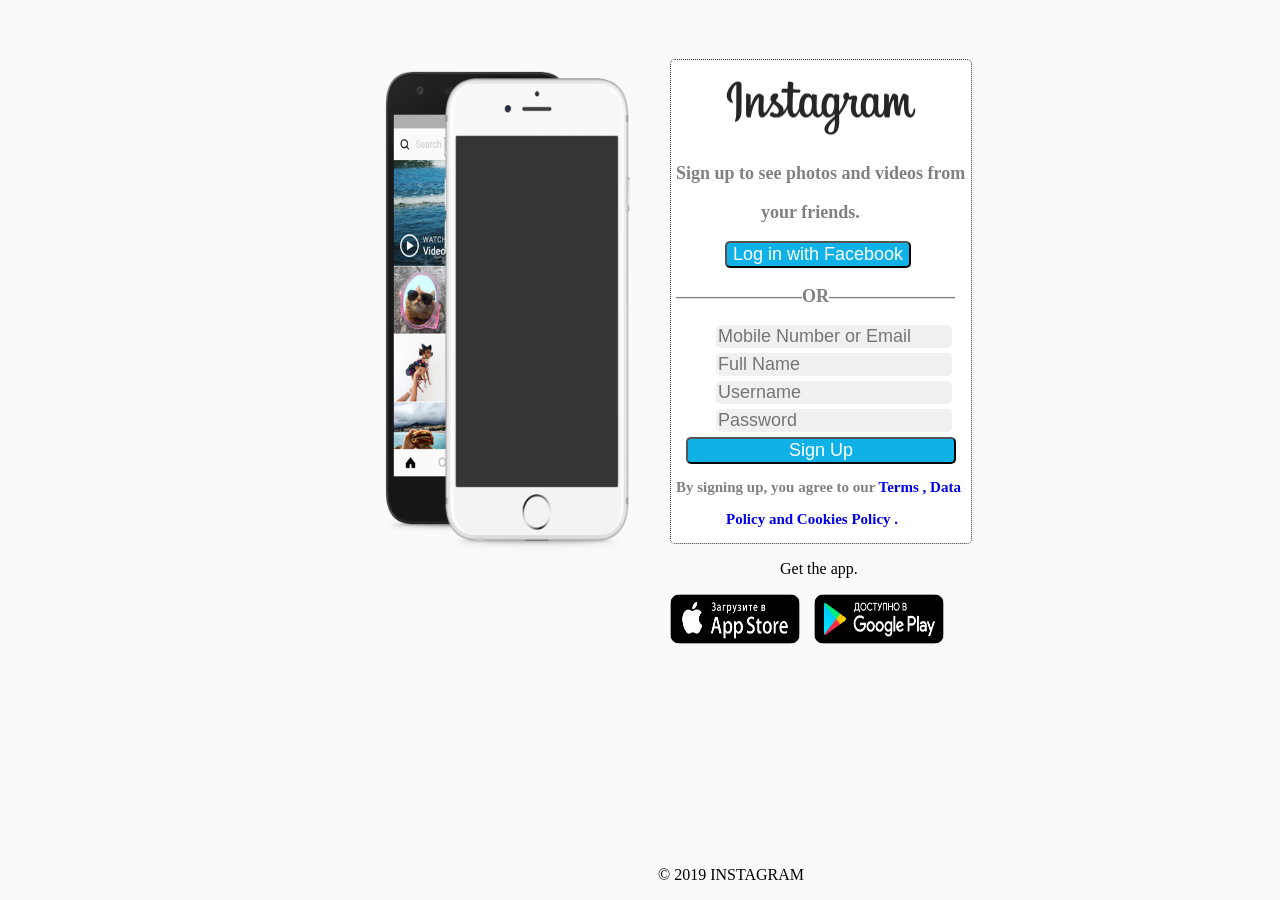
<file: w2/Instagram Home Page/index.html>
<!DOCTYPE html>
<html lang="en">
<head>
    <meta charset="UTF-8">
    <meta name="viewport" content="width=device-width, initial-scale=1.0">
    <meta http-equiv="X-UA-Compatible" content="ie=edge">
    
    <link rel="stylesheet" href="css/styles.css">
    <title>Instagram</title>
</head>
<body>
    <div>
        <div class="left">
            <img src="img/home-phones.png" alt="Iphones" id="po">
        </div>
        <div class="right">
            <div class="upper">
                <img  id="i" src="img/insta-logo.png" alt="instagram">
                <p>Sign up to see photos and videos from</p>
                <p id= "second"> your friends.</p>
                <form action="index.html" method="GET">
                    <label for="Facebook"></label>
                    <a href="face.html"> <input type="submit" id="Facebook" value="Log in with Facebook"></a>
                </form>
                <p>———————OR———————</p>
                <form>
                    <input type="text" required id="mobile" placeholder="Mobile Number or Email">
                    <br>
                    <input type="text" required id="name" placeholder="Full Name">
                    <br>
                    <input type="text" required id="nickname" placeholder="Username">
                    <br>
                    <input type="password" required id="password" placeholder="Password">
                    <br>
                    <input type="submit" name="signup" id="signup" value="Sign Up">         
                </form>
                <div class="wal">
                    <p >By signing up, you agree to our <a href="https://help.instagram.com/1896641480634370?ref=ig" target="_blank" id="no"> Terms , Data </p>
                    <p id="go"> Policy and Cookies Policy .</a></p>
                </div>
            </div>
            
            <div class="kb">
                <p>Get the app.</p>
                <a href="https://itunes.apple.com/app/instagram/id389801252?mt=8&vt=lo" target="_blank"> <img src="img/app-store.png" alt="Download on Appstore" id="apple"></a>
                <a href="https://play.google.com/store/apps/details?id=com.instagram.android&referrer=utm_source%3Dinstagramweb%26utm_campaign%3DsignupPage%26ig_mid%3DW42NTQALAAHuKiBpNhL5Dk-mslK5%26utm_content%3Dlo%26utm_medium%3Dbadge" target="_blank"><img src="img/google-play.png" alt="Download on GooglePlay" id="google"></a>
                
            </div>
        </div>
    </div>
    <div class="down">  
        <p id="insta"> © 2019 INSTAGRAM</p>
    </div>
</body>
</html>
</file>
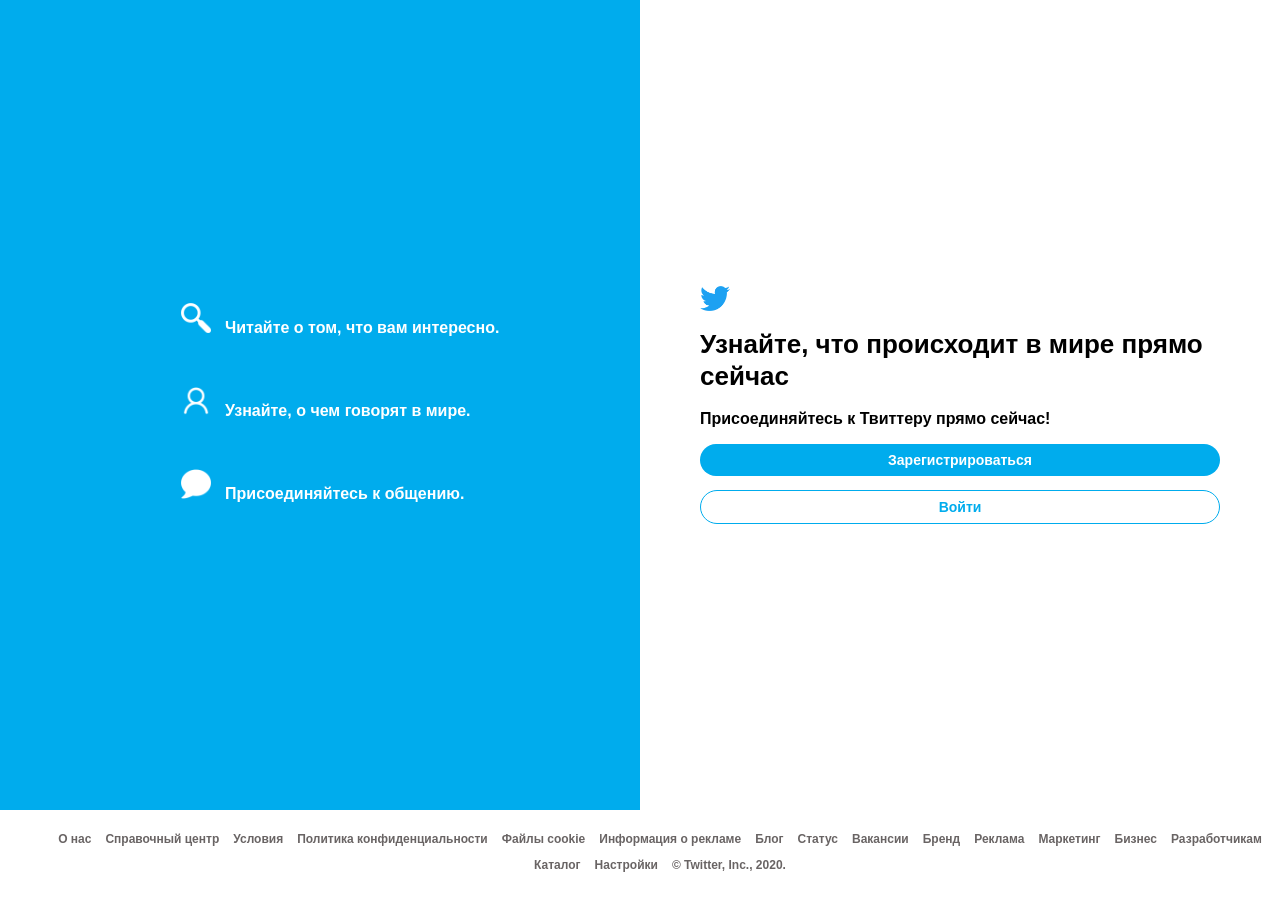
<file: w2/Twitter Home Page/index.html>
<!DOCTYPE html>
<html lang="en">
<head>
    <meta charset="UTF-8">
    <meta name="viewport" content="width=device-width, initial-scale=1.0">
    <meta http-equiv="X-UA-Compatible" content="ie=edge">
    
    <title>Твиттер. Здесь обсуждают всё, что происходит. / Твиттер</title>
    <link rel="stylesheet" href="css/styles.css">

    
</head>
<body>
    <div class="content">
        <div class="left-col">
            <ul>
                <li>
                    <img class="icon" src="img/search-icon.png">
                    Читайте о том, что вам интересно.
                </li>
                <li>
                    <img class="icon" src="img/users-icon.png">
                    Узнайте, о чем говорят в мире.
                </li>
                <li>
                    <img class="icon" src="img/comment-icon.png">
                    Присоединяйтесь к общению.
                </li>
            </ul>
        </div>
        <div class="right-col">
            <div class="box">
                <div class="head">
                    <img class="icon" src="img/twitter-icon.png">
                    
                </div>
                <h1>Узнайте, что происходит в мире прямо сейчас</h1>
                <p>Присоединяйтесь к Твиттеру прямо сейчас!</p>
                <button class="btn reg">Зарегистрироваться</button>
                <button class="btn log">Войти</button>
            </div>
        </div>
        <div class="footer">
            <ul>
                <li><a href ="https://about.twitter.com" target="_blank">О нас</a></li>
                <li><a href ="https://help.twitter.com"target="_blank">Справочный центр</a></li>
                <li><a href ="https://twitter.com/tos"target="_blank">Условия</a></li>
                <li><a href ="https://twitter.com/privacy"target="_blank">Политика конфиденциальности</a></li>
                <li><a href ="https://support.twitter.com/articles/20170514"target="_blank">Файлы cookie</a></li>
                <li><a href ="https://business.twitter.com/en/help/troubleshooting/how-twitter-ads-work.html"target="_blank">Информация о рекламе</a></li>
                <li><a href ="https://blog.twitter.com/"target="_blank">Блог</a></li>
                <li><a href ="https://status.twitterstat.us/"target="_blank">Статус</a></li>
                <li><a href ="https://careers.twitter.com/"target="_blank">Вакансии</a></li>
                <li><a href ="https://about.twitter.com/press/brand-assets"target="_blank">Бренд</a></li>
                <li><a href ="https://ads.twitter.com/?ref=gl-tw-tw-twitter-advertise"target="_blank">Реклама</a></li>
                <li><a href ="https://marketing.twitter.com/"target="_blank">Маркетинг</a></li>
                <li><a href ="https://business.twitter.com/"target="_blank">Бизнес</a></li>
                <li><a href ="https://developer.twitter.com/"target="_blank">Разработчикам</a></li>
                <li><a href ="https://twitter.com/i/directory/profiles"target="_blank">Каталог</a></li>
                <li><a href ="https://twitter.com/settings"target="_blank">Настройки</a></li>
                <li>© Twitter, Inc., 2020.</li>
            </ul>
        </div>
    </div>
</body>
</html>
</file>
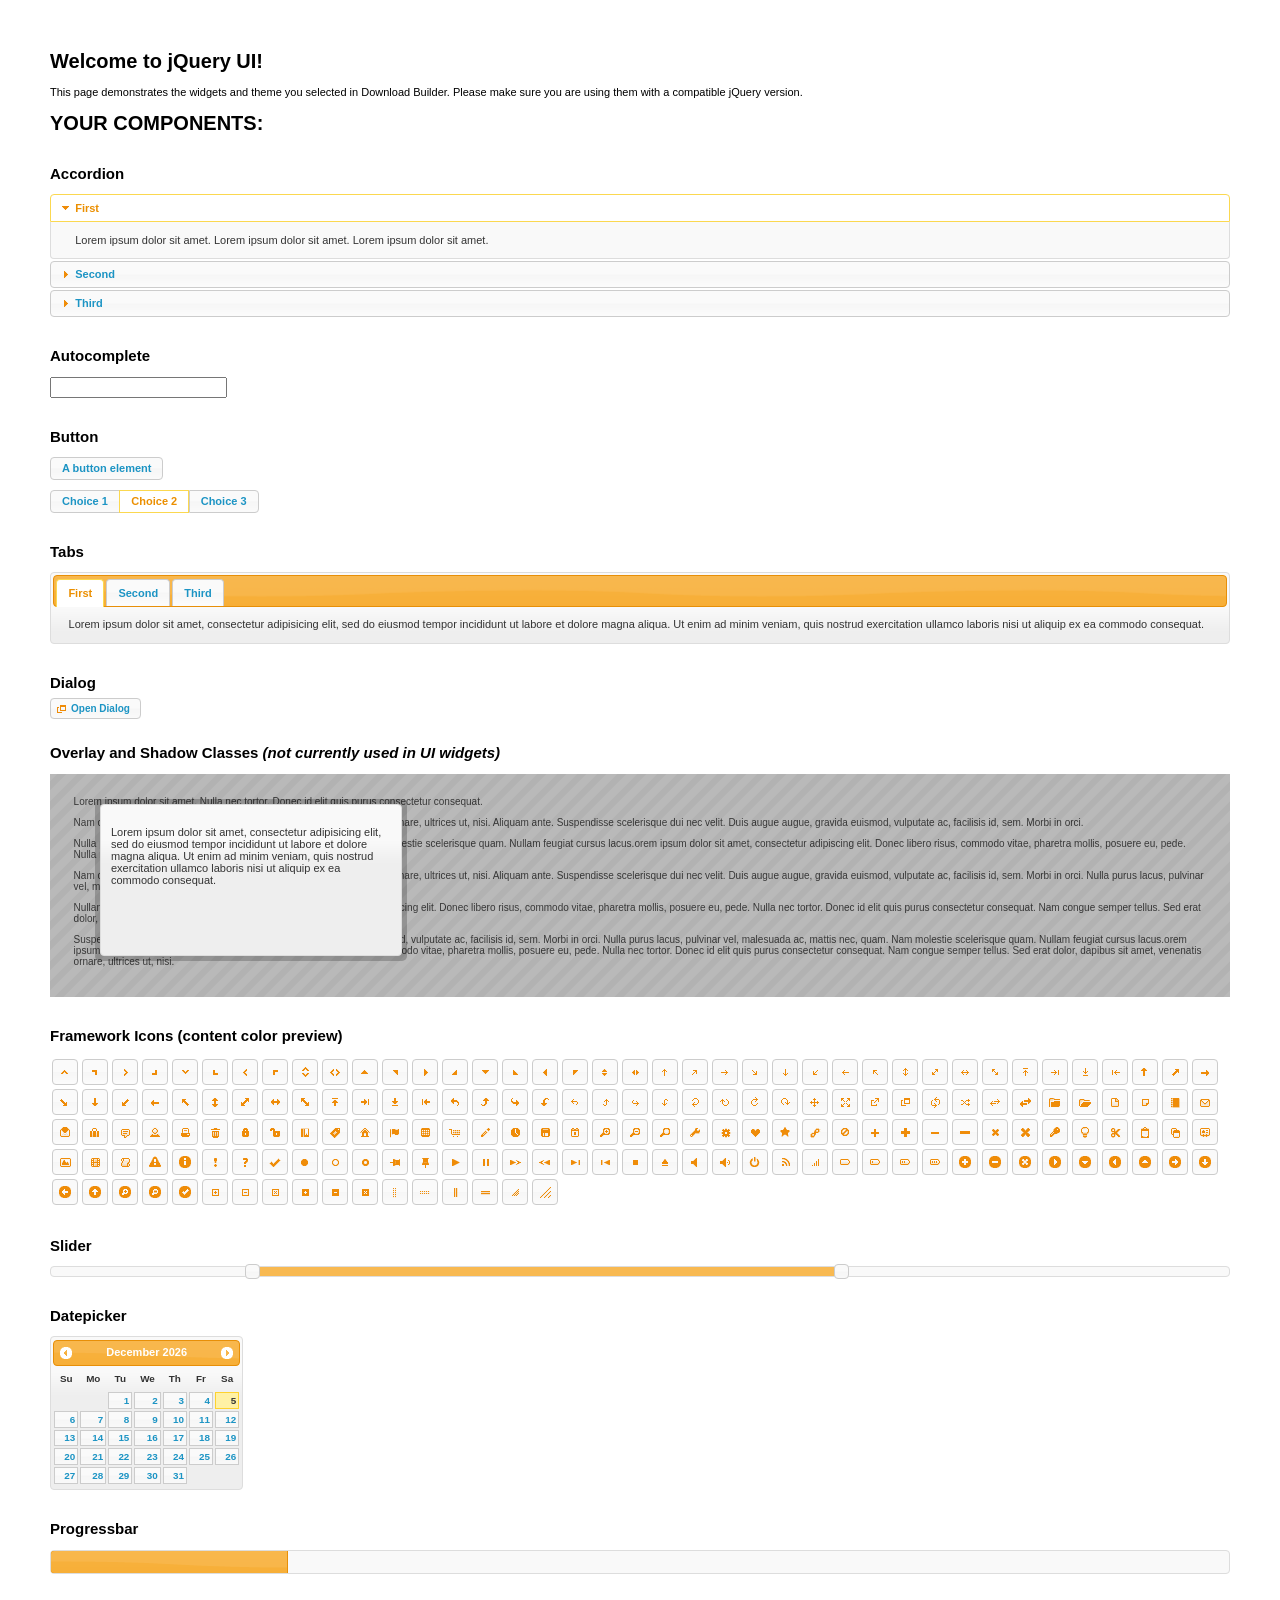
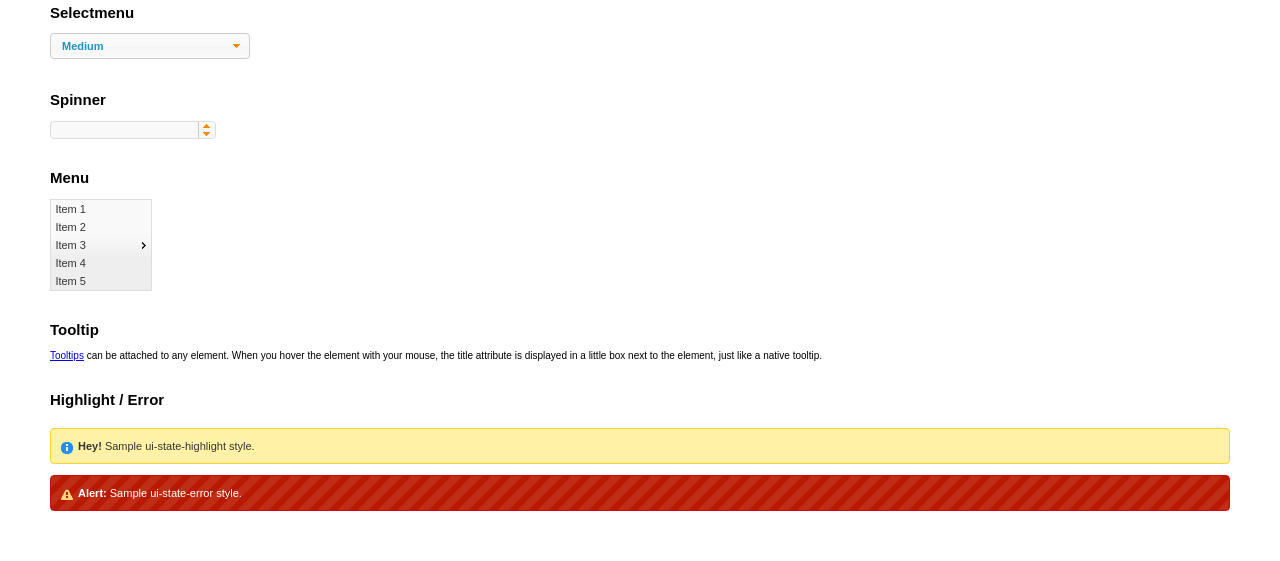
<file: w8/step5-django/myfirst/myfirst/static/grappelli/jquery/ui/index.html>
<!doctype html>
<html lang="us">
<head>
	<meta charset="utf-8">
	<title>jQuery UI Example Page</title>
	<link href="jquery-ui.css" rel="stylesheet">
	<style>
	body{
		font: 62.5% "Trebuchet MS", sans-serif;
		margin: 50px;
	}
	.demoHeaders {
		margin-top: 2em;
	}
	#dialog-link {
		padding: .4em 1em .4em 20px;
		text-decoration: none;
		position: relative;
	}
	#dialog-link span.ui-icon {
		margin: 0 5px 0 0;
		position: absolute;
		left: .2em;
		top: 50%;
		margin-top: -8px;
	}
	#icons {
		margin: 0;
		padding: 0;
	}
	#icons li {
		margin: 2px;
		position: relative;
		padding: 4px 0;
		cursor: pointer;
		float: left;
		list-style: none;
	}
	#icons span.ui-icon {
		float: left;
		margin: 0 4px;
	}
	.fakewindowcontain .ui-widget-overlay {
		position: absolute;
	}
	select {
		width: 200px;
	}
	</style>
</head>
<body>

<h1>Welcome to jQuery UI!</h1>

<div class="ui-widget">
	<p>This page demonstrates the widgets and theme you selected in Download Builder. Please make sure you are using them with a compatible jQuery version.</p>
</div>

<h1>YOUR COMPONENTS:</h1>


<!-- Accordion -->
<h2 class="demoHeaders">Accordion</h2>
<div id="accordion">
	<h3>First</h3>
	<div>Lorem ipsum dolor sit amet. Lorem ipsum dolor sit amet. Lorem ipsum dolor sit amet.</div>
	<h3>Second</h3>
	<div>Phasellus mattis tincidunt nibh.</div>
	<h3>Third</h3>
	<div>Nam dui erat, auctor a, dignissim quis.</div>
</div>



<!-- Autocomplete -->
<h2 class="demoHeaders">Autocomplete</h2>
<div>
	<input id="autocomplete" title="type &quot;a&quot;">
</div>



<!-- Button -->
<h2 class="demoHeaders">Button</h2>
<button id="button">A button element</button>
<form style="margin-top: 1em;">
	<div id="radioset">
		<input type="radio" id="radio1" name="radio"><label for="radio1">Choice 1</label>
		<input type="radio" id="radio2" name="radio" checked="checked"><label for="radio2">Choice 2</label>
		<input type="radio" id="radio3" name="radio"><label for="radio3">Choice 3</label>
	</div>
</form>



<!-- Tabs -->
<h2 class="demoHeaders">Tabs</h2>
<div id="tabs">
	<ul>
		<li><a href="#tabs-1">First</a></li>
		<li><a href="#tabs-2">Second</a></li>
		<li><a href="#tabs-3">Third</a></li>
	</ul>
	<div id="tabs-1">Lorem ipsum dolor sit amet, consectetur adipisicing elit, sed do eiusmod tempor incididunt ut labore et dolore magna aliqua. Ut enim ad minim veniam, quis nostrud exercitation ullamco laboris nisi ut aliquip ex ea commodo consequat.</div>
	<div id="tabs-2">Phasellus mattis tincidunt nibh. Cras orci urna, blandit id, pretium vel, aliquet ornare, felis. Maecenas scelerisque sem non nisl. Fusce sed lorem in enim dictum bibendum.</div>
	<div id="tabs-3">Nam dui erat, auctor a, dignissim quis, sollicitudin eu, felis. Pellentesque nisi urna, interdum eget, sagittis et, consequat vestibulum, lacus. Mauris porttitor ullamcorper augue.</div>
</div>



<!-- Dialog NOTE: Dialog is not generated by UI in this demo so it can be visually styled in themeroller-->
<h2 class="demoHeaders">Dialog</h2>
<p><a href="#" id="dialog-link" class="ui-state-default ui-corner-all"><span class="ui-icon ui-icon-newwin"></span>Open Dialog</a></p>

<h2 class="demoHeaders">Overlay and Shadow Classes <em>(not currently used in UI widgets)</em></h2>
<div style="position: relative; width: 96%; height: 200px; padding:1% 2%; overflow:hidden;" class="fakewindowcontain">
	<p>Lorem ipsum dolor sit amet,  Nulla nec tortor. Donec id elit quis purus consectetur consequat. </p><p>Nam congue semper tellus. Sed erat dolor, dapibus sit amet, venenatis ornare, ultrices ut, nisi. Aliquam ante. Suspendisse scelerisque dui nec velit. Duis augue augue, gravida euismod, vulputate ac, facilisis id, sem. Morbi in orci. </p><p>Nulla purus lacus, pulvinar vel, malesuada ac, mattis nec, quam. Nam molestie scelerisque quam. Nullam feugiat cursus lacus.orem ipsum dolor sit amet, consectetur adipiscing elit. Donec libero risus, commodo vitae, pharetra mollis, posuere eu, pede. Nulla nec tortor. Donec id elit quis purus consectetur consequat. </p><p>Nam congue semper tellus. Sed erat dolor, dapibus sit amet, venenatis ornare, ultrices ut, nisi. Aliquam ante. Suspendisse scelerisque dui nec velit. Duis augue augue, gravida euismod, vulputate ac, facilisis id, sem. Morbi in orci. Nulla purus lacus, pulvinar vel, malesuada ac, mattis nec, quam. Nam molestie scelerisque quam. </p><p>Nullam feugiat cursus lacus.orem ipsum dolor sit amet, consectetur adipiscing elit. Donec libero risus, commodo vitae, pharetra mollis, posuere eu, pede. Nulla nec tortor. Donec id elit quis purus consectetur consequat. Nam congue semper tellus. Sed erat dolor, dapibus sit amet, venenatis ornare, ultrices ut, nisi. Aliquam ante. </p><p>Suspendisse scelerisque dui nec velit. Duis augue augue, gravida euismod, vulputate ac, facilisis id, sem. Morbi in orci. Nulla purus lacus, pulvinar vel, malesuada ac, mattis nec, quam. Nam molestie scelerisque quam. Nullam feugiat cursus lacus.orem ipsum dolor sit amet, consectetur adipiscing elit. Donec libero risus, commodo vitae, pharetra mollis, posuere eu, pede. Nulla nec tortor. Donec id elit quis purus consectetur consequat. Nam congue semper tellus. Sed erat dolor, dapibus sit amet, venenatis ornare, ultrices ut, nisi. </p>

	<!-- ui-dialog -->
	<div class="ui-overlay"><div class="ui-widget-overlay"></div><div class="ui-widget-shadow ui-corner-all" style="width: 302px; height: 152px; position: absolute; left: 50px; top: 30px;"></div></div>
	<div style="position: absolute; width: 280px; height: 130px;left: 50px; top: 30px; padding: 10px;" class="ui-widget ui-widget-content ui-corner-all">
		<div class="ui-dialog-content ui-widget-content" style="background: none; border: 0;">
			<p>Lorem ipsum dolor sit amet, consectetur adipisicing elit, sed do eiusmod tempor incididunt ut labore et dolore magna aliqua. Ut enim ad minim veniam, quis nostrud exercitation ullamco laboris nisi ut aliquip ex ea commodo consequat.</p>
		</div>
	</div>

</div>

<!-- ui-dialog -->
<div id="dialog" title="Dialog Title">
	<p>Lorem ipsum dolor sit amet, consectetur adipisicing elit, sed do eiusmod tempor incididunt ut labore et dolore magna aliqua. Ut enim ad minim veniam, quis nostrud exercitation ullamco laboris nisi ut aliquip ex ea commodo consequat.</p>
</div>



<h2 class="demoHeaders">Framework Icons (content color preview)</h2>
<ul id="icons" class="ui-widget ui-helper-clearfix">
	<li class="ui-state-default ui-corner-all" title=".ui-icon-carat-1-n"><span class="ui-icon ui-icon-carat-1-n"></span></li>
	<li class="ui-state-default ui-corner-all" title=".ui-icon-carat-1-ne"><span class="ui-icon ui-icon-carat-1-ne"></span></li>
	<li class="ui-state-default ui-corner-all" title=".ui-icon-carat-1-e"><span class="ui-icon ui-icon-carat-1-e"></span></li>
	<li class="ui-state-default ui-corner-all" title=".ui-icon-carat-1-se"><span class="ui-icon ui-icon-carat-1-se"></span></li>
	<li class="ui-state-default ui-corner-all" title=".ui-icon-carat-1-s"><span class="ui-icon ui-icon-carat-1-s"></span></li>
	<li class="ui-state-default ui-corner-all" title=".ui-icon-carat-1-sw"><span class="ui-icon ui-icon-carat-1-sw"></span></li>
	<li class="ui-state-default ui-corner-all" title=".ui-icon-carat-1-w"><span class="ui-icon ui-icon-carat-1-w"></span></li>
	<li class="ui-state-default ui-corner-all" title=".ui-icon-carat-1-nw"><span class="ui-icon ui-icon-carat-1-nw"></span></li>
	<li class="ui-state-default ui-corner-all" title=".ui-icon-carat-2-n-s"><span class="ui-icon ui-icon-carat-2-n-s"></span></li>
	<li class="ui-state-default ui-corner-all" title=".ui-icon-carat-2-e-w"><span class="ui-icon ui-icon-carat-2-e-w"></span></li>
	<li class="ui-state-default ui-corner-all" title=".ui-icon-triangle-1-n"><span class="ui-icon ui-icon-triangle-1-n"></span></li>
	<li class="ui-state-default ui-corner-all" title=".ui-icon-triangle-1-ne"><span class="ui-icon ui-icon-triangle-1-ne"></span></li>
	<li class="ui-state-default ui-corner-all" title=".ui-icon-triangle-1-e"><span class="ui-icon ui-icon-triangle-1-e"></span></li>
	<li class="ui-state-default ui-corner-all" title=".ui-icon-triangle-1-se"><span class="ui-icon ui-icon-triangle-1-se"></span></li>
	<li class="ui-state-default ui-corner-all" title=".ui-icon-triangle-1-s"><span class="ui-icon ui-icon-triangle-1-s"></span></li>
	<li class="ui-state-default ui-corner-all" title=".ui-icon-triangle-1-sw"><span class="ui-icon ui-icon-triangle-1-sw"></span></li>
	<li class="ui-state-default ui-corner-all" title=".ui-icon-triangle-1-w"><span class="ui-icon ui-icon-triangle-1-w"></span></li>
	<li class="ui-state-default ui-corner-all" title=".ui-icon-triangle-1-nw"><span class="ui-icon ui-icon-triangle-1-nw"></span></li>
	<li class="ui-state-default ui-corner-all" title=".ui-icon-triangle-2-n-s"><span class="ui-icon ui-icon-triangle-2-n-s"></span></li>
	<li class="ui-state-default ui-corner-all" title=".ui-icon-triangle-2-e-w"><span class="ui-icon ui-icon-triangle-2-e-w"></span></li>
	<li class="ui-state-default ui-corner-all" title=".ui-icon-arrow-1-n"><span class="ui-icon ui-icon-arrow-1-n"></span></li>
	<li class="ui-state-default ui-corner-all" title=".ui-icon-arrow-1-ne"><span class="ui-icon ui-icon-arrow-1-ne"></span></li>
	<li class="ui-state-default ui-corner-all" title=".ui-icon-arrow-1-e"><span class="ui-icon ui-icon-arrow-1-e"></span></li>
	<li class="ui-state-default ui-corner-all" title=".ui-icon-arrow-1-se"><span class="ui-icon ui-icon-arrow-1-se"></span></li>
	<li class="ui-state-default ui-corner-all" title=".ui-icon-arrow-1-s"><span class="ui-icon ui-icon-arrow-1-s"></span></li>
	<li class="ui-state-default ui-corner-all" title=".ui-icon-arrow-1-sw"><span class="ui-icon ui-icon-arrow-1-sw"></span></li>
	<li class="ui-state-default ui-corner-all" title=".ui-icon-arrow-1-w"><span class="ui-icon ui-icon-arrow-1-w"></span></li>
	<li class="ui-state-default ui-corner-all" title=".ui-icon-arrow-1-nw"><span class="ui-icon ui-icon-arrow-1-nw"></span></li>
	<li class="ui-state-default ui-corner-all" title=".ui-icon-arrow-2-n-s"><span class="ui-icon ui-icon-arrow-2-n-s"></span></li>
	<li class="ui-state-default ui-corner-all" title=".ui-icon-arrow-2-ne-sw"><span class="ui-icon ui-icon-arrow-2-ne-sw"></span></li>
	<li class="ui-state-default ui-corner-all" title=".ui-icon-arrow-2-e-w"><span class="ui-icon ui-icon-arrow-2-e-w"></span></li>
	<li class="ui-state-default ui-corner-all" title=".ui-icon-arrow-2-se-nw"><span class="ui-icon ui-icon-arrow-2-se-nw"></span></li>
	<li class="ui-state-default ui-corner-all" title=".ui-icon-arrowstop-1-n"><span class="ui-icon ui-icon-arrowstop-1-n"></span></li>
	<li class="ui-state-default ui-corner-all" title=".ui-icon-arrowstop-1-e"><span class="ui-icon ui-icon-arrowstop-1-e"></span></li>
	<li class="ui-state-default ui-corner-all" title=".ui-icon-arrowstop-1-s"><span class="ui-icon ui-icon-arrowstop-1-s"></span></li>
	<li class="ui-state-default ui-corner-all" title=".ui-icon-arrowstop-1-w"><span class="ui-icon ui-icon-arrowstop-1-w"></span></li>
	<li class="ui-state-default ui-corner-all" title=".ui-icon-arrowthick-1-n"><span class="ui-icon ui-icon-arrowthick-1-n"></span></li>
	<li class="ui-state-default ui-corner-all" title=".ui-icon-arrowthick-1-ne"><span class="ui-icon ui-icon-arrowthick-1-ne"></span></li>
	<li class="ui-state-default ui-corner-all" title=".ui-icon-arrowthick-1-e"><span class="ui-icon ui-icon-arrowthick-1-e"></span></li>
	<li class="ui-state-default ui-corner-all" title=".ui-icon-arrowthick-1-se"><span class="ui-icon ui-icon-arrowthick-1-se"></span></li>
	<li class="ui-state-default ui-corner-all" title=".ui-icon-arrowthick-1-s"><span class="ui-icon ui-icon-arrowthick-1-s"></span></li>
	<li class="ui-state-default ui-corner-all" title=".ui-icon-arrowthick-1-sw"><span class="ui-icon ui-icon-arrowthick-1-sw"></span></li>
	<li class="ui-state-default ui-corner-all" title=".ui-icon-arrowthick-1-w"><span class="ui-icon ui-icon-arrowthick-1-w"></span></li>
	<li class="ui-state-default ui-corner-all" title=".ui-icon-arrowthick-1-nw"><span class="ui-icon ui-icon-arrowthick-1-nw"></span></li>
	<li class="ui-state-default ui-corner-all" title=".ui-icon-arrowthick-2-n-s"><span class="ui-icon ui-icon-arrowthick-2-n-s"></span></li>
	<li class="ui-state-default ui-corner-all" title=".ui-icon-arrowthick-2-ne-sw"><span class="ui-icon ui-icon-arrowthick-2-ne-sw"></span></li>
	<li class="ui-state-default ui-corner-all" title=".ui-icon-arrowthick-2-e-w"><span class="ui-icon ui-icon-arrowthick-2-e-w"></span></li>
	<li class="ui-state-default ui-corner-all" title=".ui-icon-arrowthick-2-se-nw"><span class="ui-icon ui-icon-arrowthick-2-se-nw"></span></li>
	<li class="ui-state-default ui-corner-all" title=".ui-icon-arrowthickstop-1-n"><span class="ui-icon ui-icon-arrowthickstop-1-n"></span></li>
	<li class="ui-state-default ui-corner-all" title=".ui-icon-arrowthickstop-1-e"><span class="ui-icon ui-icon-arrowthickstop-1-e"></span></li>
	<li class="ui-state-default ui-corner-all" title=".ui-icon-arrowthickstop-1-s"><span class="ui-icon ui-icon-arrowthickstop-1-s"></span></li>
	<li class="ui-state-default ui-corner-all" title=".ui-icon-arrowthickstop-1-w"><span class="ui-icon ui-icon-arrowthickstop-1-w"></span></li>
	<li class="ui-state-default ui-corner-all" title=".ui-icon-arrowreturnthick-1-w"><span class="ui-icon ui-icon-arrowreturnthick-1-w"></span></li>
	<li class="ui-state-default ui-corner-all" title=".ui-icon-arrowreturnthick-1-n"><span class="ui-icon ui-icon-arrowreturnthick-1-n"></span></li>
	<li class="ui-state-default ui-corner-all" title=".ui-icon-arrowreturnthick-1-e"><span class="ui-icon ui-icon-arrowreturnthick-1-e"></span></li>
	<li class="ui-state-default ui-corner-all" title=".ui-icon-arrowreturnthick-1-s"><span class="ui-icon ui-icon-arrowreturnthick-1-s"></span></li>
	<li class="ui-state-default ui-corner-all" title=".ui-icon-arrowreturn-1-w"><span class="ui-icon ui-icon-arrowreturn-1-w"></span></li>
	<li class="ui-state-default ui-corner-all" title=".ui-icon-arrowreturn-1-n"><span class="ui-icon ui-icon-arrowreturn-1-n"></span></li>
	<li class="ui-state-default ui-corner-all" title=".ui-icon-arrowreturn-1-e"><span class="ui-icon ui-icon-arrowreturn-1-e"></span></li>
	<li class="ui-state-default ui-corner-all" title=".ui-icon-arrowreturn-1-s"><span class="ui-icon ui-icon-arrowreturn-1-s"></span></li>
	<li class="ui-state-default ui-corner-all" title=".ui-icon-arrowrefresh-1-w"><span class="ui-icon ui-icon-arrowrefresh-1-w"></span></li>
	<li class="ui-state-default ui-corner-all" title=".ui-icon-arrowrefresh-1-n"><span class="ui-icon ui-icon-arrowrefresh-1-n"></span></li>
	<li class="ui-state-default ui-corner-all" title=".ui-icon-arrowrefresh-1-e"><span class="ui-icon ui-icon-arrowrefresh-1-e"></span></li>
	<li class="ui-state-default ui-corner-all" title=".ui-icon-arrowrefresh-1-s"><span class="ui-icon ui-icon-arrowrefresh-1-s"></span></li>
	<li class="ui-state-default ui-corner-all" title=".ui-icon-arrow-4"><span class="ui-icon ui-icon-arrow-4"></span></li>
	<li class="ui-state-default ui-corner-all" title=".ui-icon-arrow-4-diag"><span class="ui-icon ui-icon-arrow-4-diag"></span></li>
	<li class="ui-state-default ui-corner-all" title=".ui-icon-extlink"><span class="ui-icon ui-icon-extlink"></span></li>
	<li class="ui-state-default ui-corner-all" title=".ui-icon-newwin"><span class="ui-icon ui-icon-newwin"></span></li>
	<li class="ui-state-default ui-corner-all" title=".ui-icon-refresh"><span class="ui-icon ui-icon-refresh"></span></li>
	<li class="ui-state-default ui-corner-all" title=".ui-icon-shuffle"><span class="ui-icon ui-icon-shuffle"></span></li>
	<li class="ui-state-default ui-corner-all" title=".ui-icon-transfer-e-w"><span class="ui-icon ui-icon-transfer-e-w"></span></li>
	<li class="ui-state-default ui-corner-all" title=".ui-icon-transferthick-e-w"><span class="ui-icon ui-icon-transferthick-e-w"></span></li>
	<li class="ui-state-default ui-corner-all" title=".ui-icon-folder-collapsed"><span class="ui-icon ui-icon-folder-collapsed"></span></li>
	<li class="ui-state-default ui-corner-all" title=".ui-icon-folder-open"><span class="ui-icon ui-icon-folder-open"></span></li>
	<li class="ui-state-default ui-corner-all" title=".ui-icon-document"><span class="ui-icon ui-icon-document"></span></li>
	<li class="ui-state-default ui-corner-all" title=".ui-icon-document-b"><span class="ui-icon ui-icon-document-b"></span></li>
	<li class="ui-state-default ui-corner-all" title=".ui-icon-note"><span class="ui-icon ui-icon-note"></span></li>
	<li class="ui-state-default ui-corner-all" title=".ui-icon-mail-closed"><span class="ui-icon ui-icon-mail-closed"></span></li>
	<li class="ui-state-default ui-corner-all" title=".ui-icon-mail-open"><span class="ui-icon ui-icon-mail-open"></span></li>
	<li class="ui-state-default ui-corner-all" title=".ui-icon-suitcase"><span class="ui-icon ui-icon-suitcase"></span></li>
	<li class="ui-state-default ui-corner-all" title=".ui-icon-comment"><span class="ui-icon ui-icon-comment"></span></li>
	<li class="ui-state-default ui-corner-all" title=".ui-icon-person"><span class="ui-icon ui-icon-person"></span></li>
	<li class="ui-state-default ui-corner-all" title=".ui-icon-print"><span class="ui-icon ui-icon-print"></span></li>
	<li class="ui-state-default ui-corner-all" title=".ui-icon-trash"><span class="ui-icon ui-icon-trash"></span></li>
	<li class="ui-state-default ui-corner-all" title=".ui-icon-locked"><span class="ui-icon ui-icon-locked"></span></li>
	<li class="ui-state-default ui-corner-all" title=".ui-icon-unlocked"><span class="ui-icon ui-icon-unlocked"></span></li>
	<li class="ui-state-default ui-corner-all" title=".ui-icon-bookmark"><span class="ui-icon ui-icon-bookmark"></span></li>
	<li class="ui-state-default ui-corner-all" title=".ui-icon-tag"><span class="ui-icon ui-icon-tag"></span></li>
	<li class="ui-state-default ui-corner-all" title=".ui-icon-home"><span class="ui-icon ui-icon-home"></span></li>
	<li class="ui-state-default ui-corner-all" title=".ui-icon-flag"><span class="ui-icon ui-icon-flag"></span></li>
	<li class="ui-state-default ui-corner-all" title=".ui-icon-calculator"><span class="ui-icon ui-icon-calculator"></span></li>
	<li class="ui-state-default ui-corner-all" title=".ui-icon-cart"><span class="ui-icon ui-icon-cart"></span></li>
	<li class="ui-state-default ui-corner-all" title=".ui-icon-pencil"><span class="ui-icon ui-icon-pencil"></span></li>
	<li class="ui-state-default ui-corner-all" title=".ui-icon-clock"><span class="ui-icon ui-icon-clock"></span></li>
	<li class="ui-state-default ui-corner-all" title=".ui-icon-disk"><span class="ui-icon ui-icon-disk"></span></li>
	<li class="ui-state-default ui-corner-all" title=".ui-icon-calendar"><span class="ui-icon ui-icon-calendar"></span></li>
	<li class="ui-state-default ui-corner-all" title=".ui-icon-zoomin"><span class="ui-icon ui-icon-zoomin"></span></li>
	<li class="ui-state-default ui-corner-all" title=".ui-icon-zoomout"><span class="ui-icon ui-icon-zoomout"></span></li>
	<li class="ui-state-default ui-corner-all" title=".ui-icon-search"><span class="ui-icon ui-icon-search"></span></li>
	<li class="ui-state-default ui-corner-all" title=".ui-icon-wrench"><span class="ui-icon ui-icon-wrench"></span></li>
	<li class="ui-state-default ui-corner-all" title=".ui-icon-gear"><span class="ui-icon ui-icon-gear"></span></li>
	<li class="ui-state-default ui-corner-all" title=".ui-icon-heart"><span class="ui-icon ui-icon-heart"></span></li>
	<li class="ui-state-default ui-corner-all" title=".ui-icon-star"><span class="ui-icon ui-icon-star"></span></li>
	<li class="ui-state-default ui-corner-all" title=".ui-icon-link"><span class="ui-icon ui-icon-link"></span></li>
	<li class="ui-state-default ui-corner-all" title=".ui-icon-cancel"><span class="ui-icon ui-icon-cancel"></span></li>
	<li class="ui-state-default ui-corner-all" title=".ui-icon-plus"><span class="ui-icon ui-icon-plus"></span></li>
	<li class="ui-state-default ui-corner-all" title=".ui-icon-plusthick"><span class="ui-icon ui-icon-plusthick"></span></li>
	<li class="ui-state-default ui-corner-all" title=".ui-icon-minus"><span class="ui-icon ui-icon-minus"></span></li>
	<li class="ui-state-default ui-corner-all" title=".ui-icon-minusthick"><span class="ui-icon ui-icon-minusthick"></span></li>
	<li class="ui-state-default ui-corner-all" title=".ui-icon-close"><span class="ui-icon ui-icon-close"></span></li>
	<li class="ui-state-default ui-corner-all" title=".ui-icon-closethick"><span class="ui-icon ui-icon-closethick"></span></li>
	<li class="ui-state-default ui-corner-all" title=".ui-icon-key"><span class="ui-icon ui-icon-key"></span></li>
	<li class="ui-state-default ui-corner-all" title=".ui-icon-lightbulb"><span class="ui-icon ui-icon-lightbulb"></span></li>
	<li class="ui-state-default ui-corner-all" title=".ui-icon-scissors"><span class="ui-icon ui-icon-scissors"></span></li>
	<li class="ui-state-default ui-corner-all" title=".ui-icon-clipboard"><span class="ui-icon ui-icon-clipboard"></span></li>
	<li class="ui-state-default ui-corner-all" title=".ui-icon-copy"><span class="ui-icon ui-icon-copy"></span></li>
	<li class="ui-state-default ui-corner-all" title=".ui-icon-contact"><span class="ui-icon ui-icon-contact"></span></li>
	<li class="ui-state-default ui-corner-all" title=".ui-icon-image"><span class="ui-icon ui-icon-image"></span></li>
	<li class="ui-state-default ui-corner-all" title=".ui-icon-video"><span class="ui-icon ui-icon-video"></span></li>
	<li class="ui-state-default ui-corner-all" title=".ui-icon-script"><span class="ui-icon ui-icon-script"></span></li>
	<li class="ui-state-default ui-corner-all" title=".ui-icon-alert"><span class="ui-icon ui-icon-alert"></span></li>
	<li class="ui-state-default ui-corner-all" title=".ui-icon-info"><span class="ui-icon ui-icon-info"></span></li>
	<li class="ui-state-default ui-corner-all" title=".ui-icon-notice"><span class="ui-icon ui-icon-notice"></span></li>
	<li class="ui-state-default ui-corner-all" title=".ui-icon-help"><span class="ui-icon ui-icon-help"></span></li>
	<li class="ui-state-default ui-corner-all" title=".ui-icon-check"><span class="ui-icon ui-icon-check"></span></li>
	<li class="ui-state-default ui-corner-all" title=".ui-icon-bullet"><span class="ui-icon ui-icon-bullet"></span></li>
	<li class="ui-state-default ui-corner-all" title=".ui-icon-radio-off"><span class="ui-icon ui-icon-radio-off"></span></li>
	<li class="ui-state-default ui-corner-all" title=".ui-icon-radio-on"><span class="ui-icon ui-icon-radio-on"></span></li>
	<li class="ui-state-default ui-corner-all" title=".ui-icon-pin-w"><span class="ui-icon ui-icon-pin-w"></span></li>
	<li class="ui-state-default ui-corner-all" title=".ui-icon-pin-s"><span class="ui-icon ui-icon-pin-s"></span></li>
	<li class="ui-state-default ui-corner-all" title=".ui-icon-play"><span class="ui-icon ui-icon-play"></span></li>
	<li class="ui-state-default ui-corner-all" title=".ui-icon-pause"><span class="ui-icon ui-icon-pause"></span></li>
	<li class="ui-state-default ui-corner-all" title=".ui-icon-seek-next"><span class="ui-icon ui-icon-seek-next"></span></li>
	<li class="ui-state-default ui-corner-all" title=".ui-icon-seek-prev"><span class="ui-icon ui-icon-seek-prev"></span></li>
	<li class="ui-state-default ui-corner-all" title=".ui-icon-seek-end"><span class="ui-icon ui-icon-seek-end"></span></li>
	<li class="ui-state-default ui-corner-all" title=".ui-icon-seek-first"><span class="ui-icon ui-icon-seek-first"></span></li>
	<li class="ui-state-default ui-corner-all" title=".ui-icon-stop"><span class="ui-icon ui-icon-stop"></span></li>
	<li class="ui-state-default ui-corner-all" title=".ui-icon-eject"><span class="ui-icon ui-icon-eject"></span></li>
	<li class="ui-state-default ui-corner-all" title=".ui-icon-volume-off"><span class="ui-icon ui-icon-volume-off"></span></li>
	<li class="ui-state-default ui-corner-all" title=".ui-icon-volume-on"><span class="ui-icon ui-icon-volume-on"></span></li>
	<li class="ui-state-default ui-corner-all" title=".ui-icon-power"><span class="ui-icon ui-icon-power"></span></li>
	<li class="ui-state-default ui-corner-all" title=".ui-icon-signal-diag"><span class="ui-icon ui-icon-signal-diag"></span></li>
	<li class="ui-state-default ui-corner-all" title=".ui-icon-signal"><span class="ui-icon ui-icon-signal"></span></li>
	<li class="ui-state-default ui-corner-all" title=".ui-icon-battery-0"><span class="ui-icon ui-icon-battery-0"></span></li>
	<li class="ui-state-default ui-corner-all" title=".ui-icon-battery-1"><span class="ui-icon ui-icon-battery-1"></span></li>
	<li class="ui-state-default ui-corner-all" title=".ui-icon-battery-2"><span class="ui-icon ui-icon-battery-2"></span></li>
	<li class="ui-state-default ui-corner-all" title=".ui-icon-battery-3"><span class="ui-icon ui-icon-battery-3"></span></li>
	<li class="ui-state-default ui-corner-all" title=".ui-icon-circle-plus"><span class="ui-icon ui-icon-circle-plus"></span></li>
	<li class="ui-state-default ui-corner-all" title=".ui-icon-circle-minus"><span class="ui-icon ui-icon-circle-minus"></span></li>
	<li class="ui-state-default ui-corner-all" title=".ui-icon-circle-close"><span class="ui-icon ui-icon-circle-close"></span></li>
	<li class="ui-state-default ui-corner-all" title=".ui-icon-circle-triangle-e"><span class="ui-icon ui-icon-circle-triangle-e"></span></li>
	<li class="ui-state-default ui-corner-all" title=".ui-icon-circle-triangle-s"><span class="ui-icon ui-icon-circle-triangle-s"></span></li>
	<li class="ui-state-default ui-corner-all" title=".ui-icon-circle-triangle-w"><span class="ui-icon ui-icon-circle-triangle-w"></span></li>
	<li class="ui-state-default ui-corner-all" title=".ui-icon-circle-triangle-n"><span class="ui-icon ui-icon-circle-triangle-n"></span></li>
	<li class="ui-state-default ui-corner-all" title=".ui-icon-circle-arrow-e"><span class="ui-icon ui-icon-circle-arrow-e"></span></li>
	<li class="ui-state-default ui-corner-all" title=".ui-icon-circle-arrow-s"><span class="ui-icon ui-icon-circle-arrow-s"></span></li>
	<li class="ui-state-default ui-corner-all" title=".ui-icon-circle-arrow-w"><span class="ui-icon ui-icon-circle-arrow-w"></span></li>
	<li class="ui-state-default ui-corner-all" title=".ui-icon-circle-arrow-n"><span class="ui-icon ui-icon-circle-arrow-n"></span></li>
	<li class="ui-state-default ui-corner-all" title=".ui-icon-circle-zoomin"><span class="ui-icon ui-icon-circle-zoomin"></span></li>
	<li class="ui-state-default ui-corner-all" title=".ui-icon-circle-zoomout"><span class="ui-icon ui-icon-circle-zoomout"></span></li>
	<li class="ui-state-default ui-corner-all" title=".ui-icon-circle-check"><span class="ui-icon ui-icon-circle-check"></span></li>
	<li class="ui-state-default ui-corner-all" title=".ui-icon-circlesmall-plus"><span class="ui-icon ui-icon-circlesmall-plus"></span></li>
	<li class="ui-state-default ui-corner-all" title=".ui-icon-circlesmall-minus"><span class="ui-icon ui-icon-circlesmall-minus"></span></li>
	<li class="ui-state-default ui-corner-all" title=".ui-icon-circlesmall-close"><span class="ui-icon ui-icon-circlesmall-close"></span></li>
	<li class="ui-state-default ui-corner-all" title=".ui-icon-squaresmall-plus"><span class="ui-icon ui-icon-squaresmall-plus"></span></li>
	<li class="ui-state-default ui-corner-all" title=".ui-icon-squaresmall-minus"><span class="ui-icon ui-icon-squaresmall-minus"></span></li>
	<li class="ui-state-default ui-corner-all" title=".ui-icon-squaresmall-close"><span class="ui-icon ui-icon-squaresmall-close"></span></li>
	<li class="ui-state-default ui-corner-all" title=".ui-icon-grip-dotted-vertical"><span class="ui-icon ui-icon-grip-dotted-vertical"></span></li>
	<li class="ui-state-default ui-corner-all" title=".ui-icon-grip-dotted-horizontal"><span class="ui-icon ui-icon-grip-dotted-horizontal"></span></li>
	<li class="ui-state-default ui-corner-all" title=".ui-icon-grip-solid-vertical"><span class="ui-icon ui-icon-grip-solid-vertical"></span></li>
	<li class="ui-state-default ui-corner-all" title=".ui-icon-grip-solid-horizontal"><span class="ui-icon ui-icon-grip-solid-horizontal"></span></li>
	<li class="ui-state-default ui-corner-all" title=".ui-icon-gripsmall-diagonal-se"><span class="ui-icon ui-icon-gripsmall-diagonal-se"></span></li>
	<li class="ui-state-default ui-corner-all" title=".ui-icon-grip-diagonal-se"><span class="ui-icon ui-icon-grip-diagonal-se"></span></li>
</ul>


<!-- Slider -->
<h2 class="demoHeaders">Slider</h2>
<div id="slider"></div>



<!-- Datepicker -->
<h2 class="demoHeaders">Datepicker</h2>
<div id="datepicker"></div>



<!-- Progressbar -->
<h2 class="demoHeaders">Progressbar</h2>
<div id="progressbar"></div>



<!-- Progressbar -->
<h2 class="demoHeaders">Selectmenu</h2>
<select id="selectmenu">
	<option>Slower</option>
	<option>Slow</option>
	<option selected="selected">Medium</option>
	<option>Fast</option>
	<option>Faster</option>
</select>



<!-- Spinner -->
<h2 class="demoHeaders">Spinner</h2>
<input id="spinner">



<!-- Menu -->
<h2 class="demoHeaders">Menu</h2>
<ul style="width:100px;" id="menu">
	<li>Item 1</li>
	<li>Item 2</li>
	<li>Item 3
		<ul>
			<li>Item 3-1</li>
			<li>Item 3-2</li>
			<li>Item 3-3</li>
			<li>Item 3-4</li>
			<li>Item 3-5</li>
		</ul>
	</li>
	<li>Item 4</li>
	<li>Item 5</li>
</ul>



<!-- Tooltip -->
<h2 class="demoHeaders">Tooltip</h2>
<p id="tooltip">
	<a href="#" title="That&apos;s what this widget is">Tooltips</a> can be attached to any element. When you hover
the element with your mouse, the title attribute is displayed in a little box next to the element, just like a native tooltip.
</p>


<!-- Highlight / Error -->
<h2 class="demoHeaders">Highlight / Error</h2>
<div class="ui-widget">
	<div class="ui-state-highlight ui-corner-all" style="margin-top: 20px; padding: 0 .7em;">
		<p><span class="ui-icon ui-icon-info" style="float: left; margin-right: .3em;"></span>
		<strong>Hey!</strong> Sample ui-state-highlight style.</p>
	</div>
</div>
<br>
<div class="ui-widget">
	<div class="ui-state-error ui-corner-all" style="padding: 0 .7em;">
		<p><span class="ui-icon ui-icon-alert" style="float: left; margin-right: .3em;"></span>
		<strong>Alert:</strong> Sample ui-state-error style.</p>
	</div>
</div>

<script src="external/jquery/jquery.js"></script>
<script src="jquery-ui.js"></script>
<script>

$( "#accordion" ).accordion();



var availableTags = [
	"ActionScript",
	"AppleScript",
	"Asp",
	"BASIC",
	"C",
	"C++",
	"Clojure",
	"COBOL",
	"ColdFusion",
	"Erlang",
	"Fortran",
	"Groovy",
	"Haskell",
	"Java",
	"JavaScript",
	"Lisp",
	"Perl",
	"PHP",
	"Python",
	"Ruby",
	"Scala",
	"Scheme"
];
$( "#autocomplete" ).autocomplete({
	source: availableTags
});



$( "#button" ).button();
$( "#radioset" ).buttonset();



$( "#tabs" ).tabs();



$( "#dialog" ).dialog({
	autoOpen: false,
	width: 400,
	buttons: [
		{
			text: "Ok",
			click: function() {
				$( this ).dialog( "close" );
			}
		},
		{
			text: "Cancel",
			click: function() {
				$( this ).dialog( "close" );
			}
		}
	]
});

// Link to open the dialog
$( "#dialog-link" ).click(function( event ) {
	$( "#dialog" ).dialog( "open" );
	event.preventDefault();
});



$( "#datepicker" ).datepicker({
	inline: true
});



$( "#slider" ).slider({
	range: true,
	values: [ 17, 67 ]
});



$( "#progressbar" ).progressbar({
	value: 20
});



$( "#spinner" ).spinner();



$( "#menu" ).menu();



$( "#tooltip" ).tooltip();



$( "#selectmenu" ).selectmenu();


// Hover states on the static widgets
$( "#dialog-link, #icons li" ).hover(
	function() {
		$( this ).addClass( "ui-state-hover" );
	},
	function() {
		$( this ).removeClass( "ui-state-hover" );
	}
);
</script>
</body>
</html>
</file>
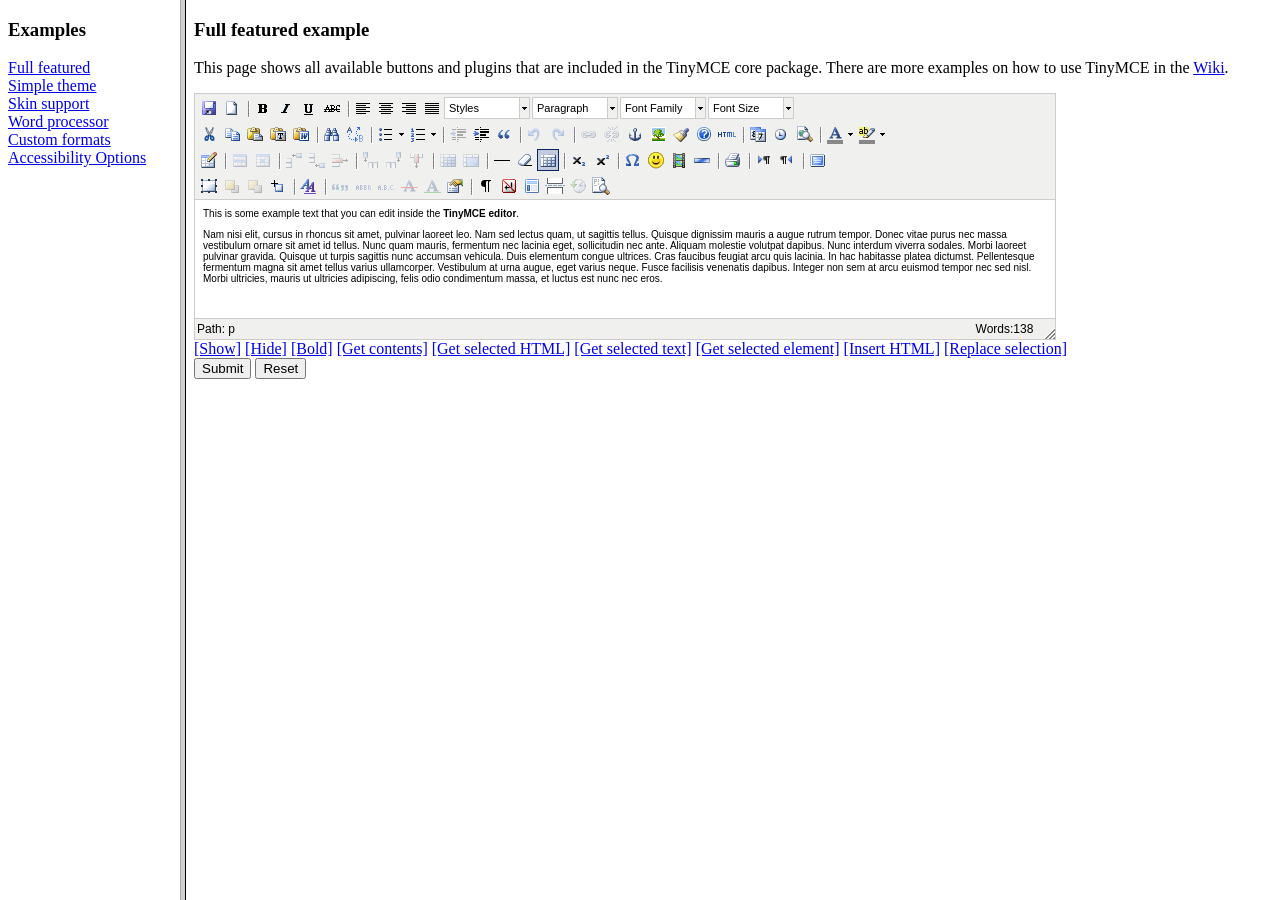
<file: w8/step5-django/myfirst/myfirst/static/grappelli/tinymce/examples/index.html>
<!DOCTYPE HTML PUBLIC "-//W3C//DTD HTML 4.01 Frameset//EN" "http://www.w3.org/TR/html4/frameset.dtd">
<html>
<head>
	<title>TinyMCE examples</title>
</head>
<frameset cols="180,80%">
	<frame src="menu.html" name="menu" />
	<frame src="full.html" name="main" />
</frameset>
</html>
</file>
<file: w2/Instagram Home Page/css/styles.css>
body {
    background-color: #fafafa;
  }
  
  #i {
    width: 200px;
    margin-top: 10px;
    margin-left: 50px;
  }
  #po {
    width: 300px;
    height: 500px;
  }
  
  .left {
    margin-left: 350px;
    margin-top: 50px;
    float: left;
  }
  
  .right {
    margin-top: 4%;
    float: right;
    margin-right: 300px;
  }
  
  #google,
  #apple,
  #microsoft {
    width: 130px;
    height: 50px;
    border-radius: 10px;
    margin-right: 10px;
  }
  
  .down {
    position: absolute;
    bottom: 0px;
  }
  #insta {
    margin-left: 650px;
  }
  .upper {
    background-color: white;
    border: 1px dotted rgb(49, 49, 49);
    width: 300px;
    border-radius: 5px;
  }
  
 
  
  .kb p {
    margin-left: 110px;
  }
  #Facebook,
  #signup {
    background-color: rgb(15, 177, 231);
    border-radius: 5px;
    color: white;
    font-size: 18px;
    margin-left: 18%;
  }
  .upper p {
    margin-left: 5px;
    font-size: 18px;
    color: grey;
    font-weight: 600;
  }
  .upper h4 {
    margin-left: 5px;
  }
  #second {
    margin-left: 30%;
  }
  
  #mobile,
  #name,
  #nickname,
  #password {
    margin-left: 15%;
    margin-bottom: 5px;
    font-size: 18px;
    background-color: rgb(240, 240, 240);
    border: 0px;
    border-radius: 5px;
  }
  
  #signup {
    width: 90%;
    margin-left: 5%;
  }
  
  #no,
  #log {
    text-decoration: none;
  }
  .wal p {
    font-size: 15px;
  }
  
  #go {
    margin-left: 55px;
  }
</file>
<file: w2/Twitter Home Page/css/styles.css>
p, h1, h2, h3, a, span, li{
    font-family: Arial, Helvetica, sans-serif;
    
    size: 40 px;
    font-weight: 600;
}
body
{
    padding: 0;
    margin:0;
}

.content
{
    height:100vh;
    display: grid;
    grid-template-columns: 1fr 1fr;
    grid-template-rows: 90vh 10vh;
}
.content .left-col
{
    background-color: #00aced;
    grid-column: 1 / 2;
    display:flex;
    justify-content: center;
    align-items: center;
}

.content .right-col
{
    background-color: #ffffff;
    grid-column: 2 / 3;
    display: flex;
    justify-content: center;
    align-items: center;
}
.content .right-col .box
{
    
    min-width: 300px;
    padding: 0 60px;
}
.content .right-col .box .head
{
    display: flex;
    justify-content: space-between;
}
.content .right-col .box h1
{
    font-size: 26px;
    line-height: 32px;
}
.content .footer
{
    
    grid-column: 1 / 3;
}
.content .footer ul
{
    text-align: center;
}
.content .footer ul li
{
    display:inline-block;
    margin: 0 5px;
    font-size: 12px;
    color:#696464;
}
.content .footer ul li a
{
    font-weight: none;
    font-size: 12px;
    color:#696464;
}
.content .footer ul li a:link
{
    text-decoration: none;
}
.content .footer ul li a:visited
{
    color: #aab;
}
.content .footer ul li a:hover
{
    text-decoration: underline;
}
.icon
{
    width: 30px;
    margin-right: 10px;
}

.content ul li{
    list-style-type: none;
    color: white;
    font-size: 18 px;
    line-height: 26px;
    margin: 45px 0;
}

button.btn
{
    display: block;
    font-size: 14px;
    line-height: 20px;
    padding: 6px 16px;
    font-weight: bold;
    border-radius: 100px;
    border: none;
    width:100%;
    margin-top: 1em;
}

button.reg
{
    background-color: #00aced; 
    color:#ffffff;
}

button.log
{
    background-color:#ffffff;
    color:#00aced; 
    border: 1px solid #00aced; 
}
</file>
